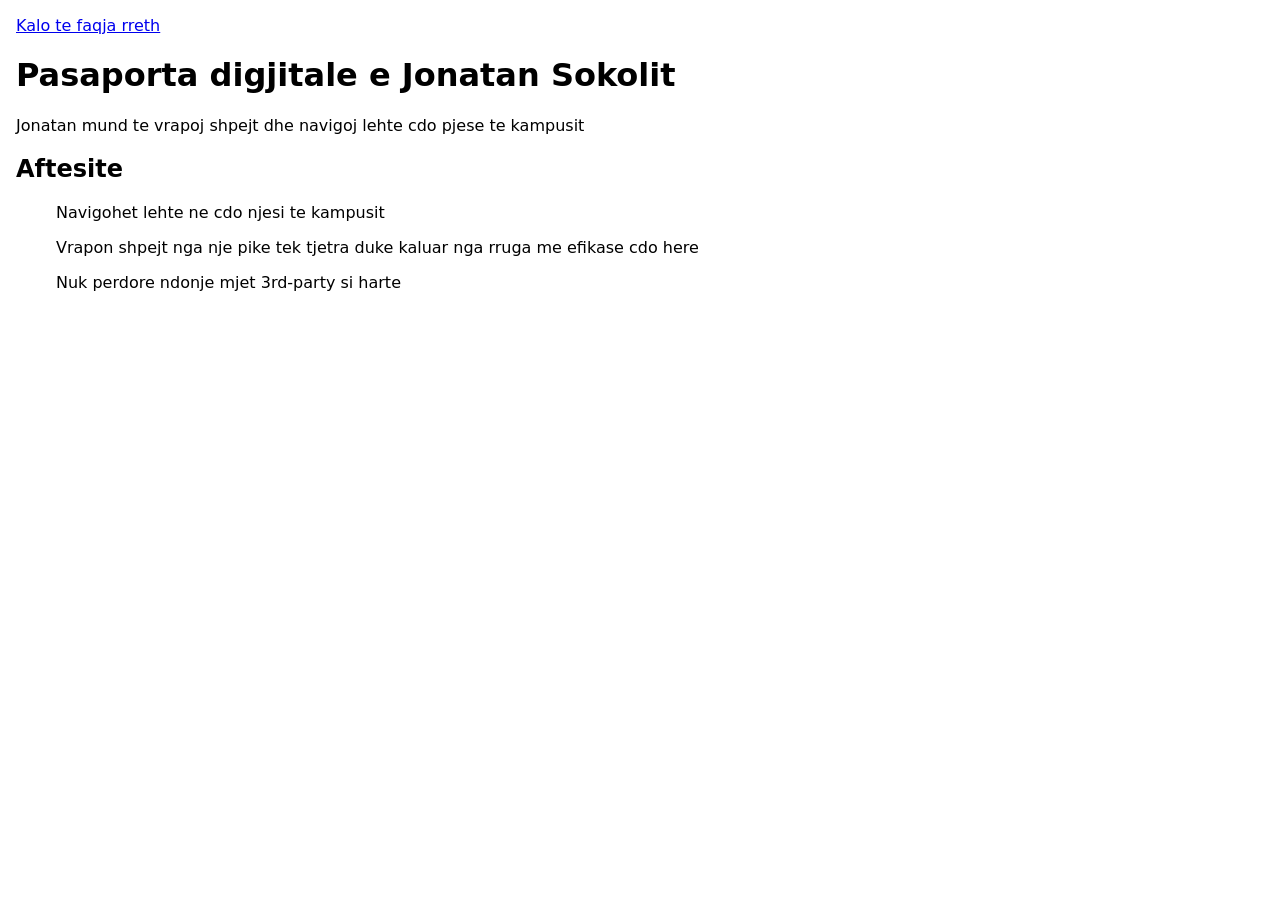
<file: JavaI/index.html>
<!doctype html>
<html lang="sq">
  <head>
    <meta charset="UTF-8" />
    <meta name="viewport" content="width=device-width, initial-scale=1" />
    <title>Pasaporta digjitale e Jonatan Sokolit</title>
    <link rel="stylesheet" href="style.css" />
  </head>
  <body>
    <a href="rreth.html">Kalo te faqja rreth</a>
    <header>
      <h1>Pasaporta digjitale e Jonatan Sokolit</h1>
      <p>Jonatan mund te vrapoj shpejt dhe navigoj lehte cdo pjese te kampusit</p>
      <h2>Aftesite</h2>
      <ul>
        <p>Navigohet lehte ne cdo njesi te kampusit</p>
        <p>Vrapon shpejt nga nje pike tek tjetra duke kaluar nga rruga me efikase cdo here</p>
        <p>Nuk perdore ndonje mjet 3rd-party si harte</p>
      </ul>
    </header>
    <main id="main">
      <h1></h1>
    </main>
  </body>
</html>
</file>
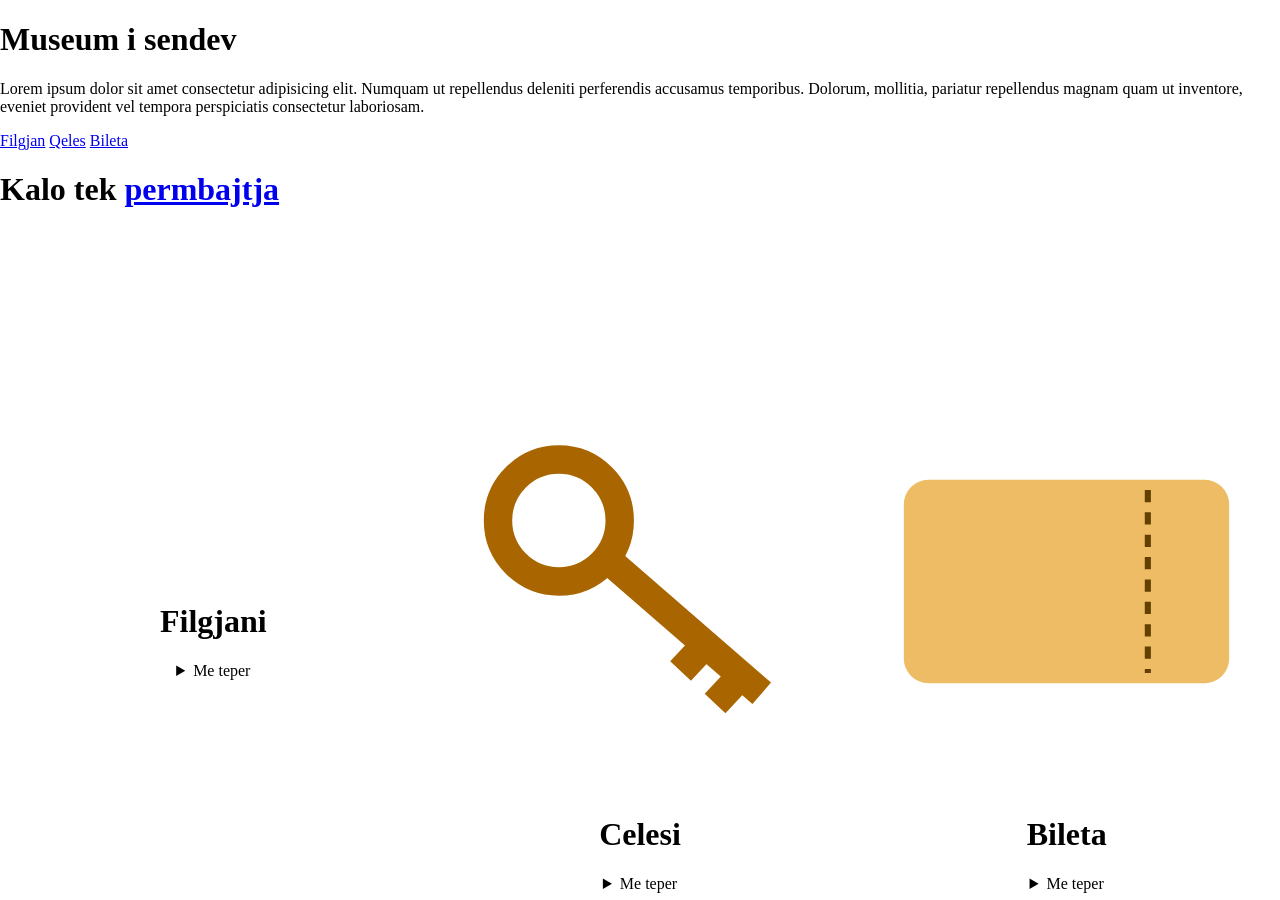
<file: JavaII/index.html>
<!doctype html>
<html lang="sq">
  <head>
    <meta charset="UTF-8" />
    <meta name="viewport" content="width=device-width, initial-scale=1" />
    <title>Museum</title>
    <link rel="stylesheet" href="style.css" />
  </head>
  <body>
    <h1>Museum i sendev</h1>
     <p>Lorem ipsum dolor sit amet consectetur adipisicing elit. Numquam ut repellendus deleniti perferendis accusamus temporibus. Dolorum, mollitia, pariatur repellendus magnam quam ut inventore, eveniet provident vel tempora perspiciatis consectetur laboriosam.</p>
    
    <header>
      <a href="#filxhani">Filgjan</a>
      <a href="#qeles">Qeles</a>
      <a href="#bileta">Bileta</a>
    </header>
   <main>
      <h1>Kalo tek <a href="#permbajta">permbajtja</a></h1>
      <div id="permbajtja">
            <div id="filxhani>
                <img src="filxhani.svg">
                <h1>Filgjani</h1>
                <details>
                <summary>Me teper</summary>
                    <p>Filgjani eshte i perbere nga nje material. Mund te mbushet me lengje te ndryshme, si dhe temperature te ndryshme</p>
                </details>
            </div>
            <div id="qeles">
                <img src="celesi.svg">
                <h1>Celesi</h1>
                <details>
                <summary>Me teper</summary>
                    <p>Celesi mund te hap dyert me drynin e pershtatshem</p>
                </details>
            </div>
            <div id="bileta">
                <img src="bileta.svg">
                <h1>Bileta</h1>
                <details>
                <summary>Me teper</summary>
                    <p>Bileta eshte thjeshte nje leter pavlere</p>
                </details>
            </div>
      </div>
    </main>
  </body>
</html>
</file>
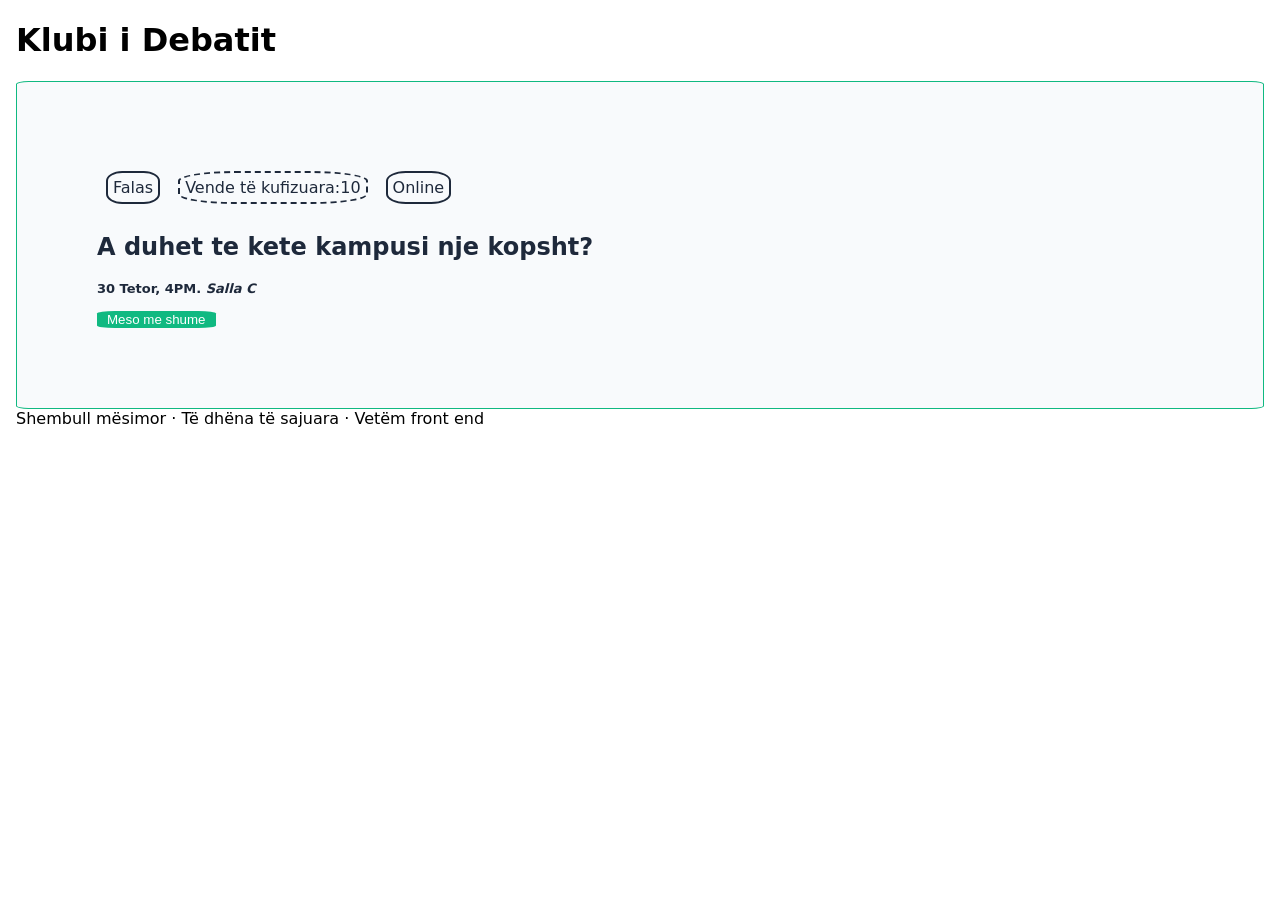
<file: JavaIII/index.html>
<!doctype html>
<html lang="sq">
  <head>
    <meta charset="UTF-8" />
    <meta name="viewport" content="width=device-width, initial-scale=1" />
    <title>Klubi i Debatit</title>
    <link rel="stylesheet" href="style.css" />
  </head>
  <body>
    <header>
      <h1>Klubi i Debatit</h1>
    </header>
    <main id="main">
      <article id="poster">
        <div id="tiketa">
          <p id="generic">Falas</p>
          <p id="special">Vende të kufizuara:10</p>
          <p id="generic">Online</p>
        </div>
        <h2>A duhet te kete kampusi nje kopsht?</h2>
        <p id="event-info">30 Tetor, 4PM. <em>Salla C</em></p>
        <button>Meso me shume</button>
      </article>
    </main>
    <footer>Shembull mësimor · Të dhëna të sajuara · Vetëm front end</footer>
  </body>
</html>
</file>
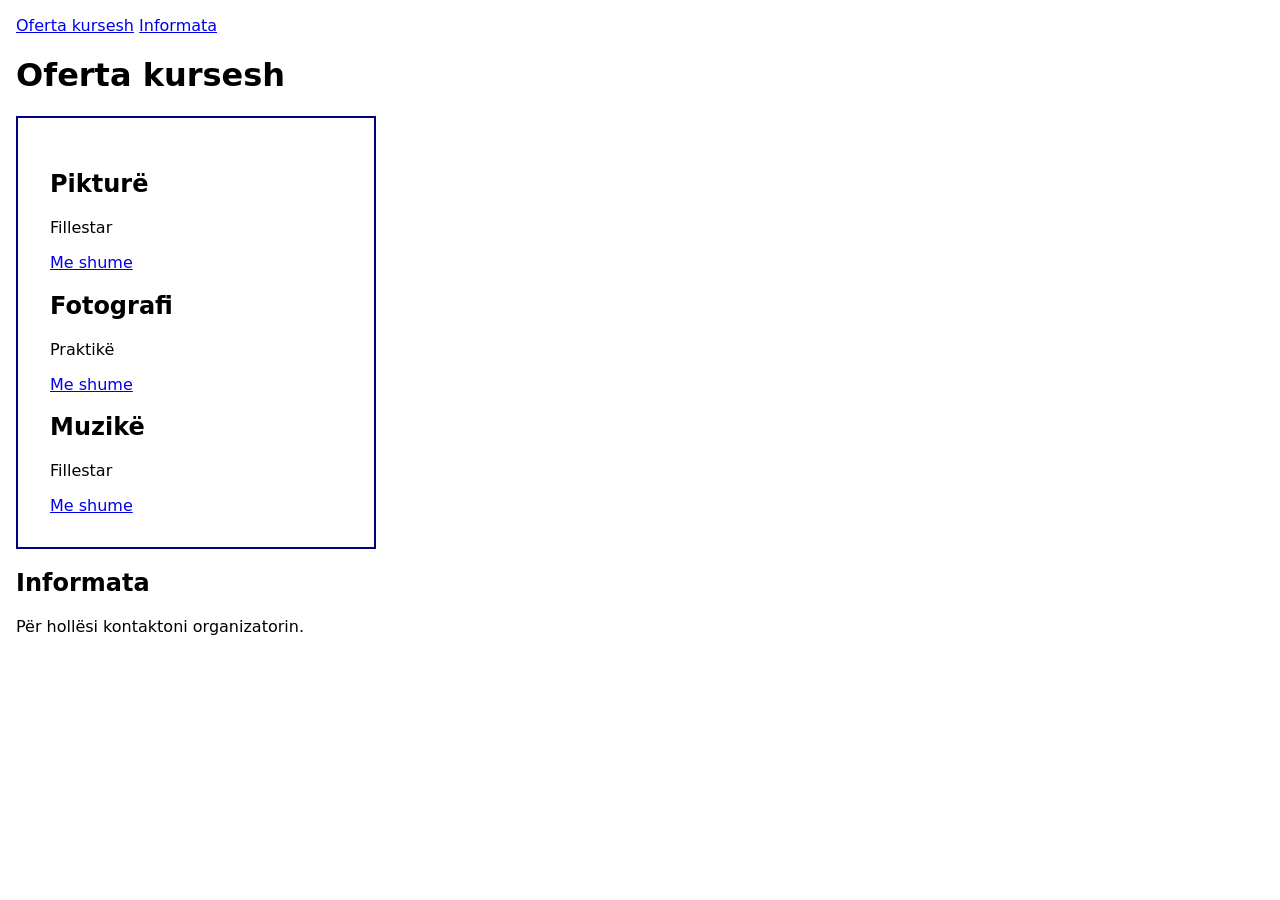
<file: ProvaI/index.html>
<!doctype html>
<html lang="sq">
<head>
  <meta charset="UTF-8">
  <meta name="viewport" content="width=device-width,initial-scale=1">
  <title>Oferta kursesh</title>
  <link rel="stylesheet" href="style.css">
</head>
<body>
  <nav id="menu"><a href="#kurset">Oferta kursesh</a> <a href="#regjistrimi">Informata</a></nav>
  <main>
    <h1>Oferta kursesh</h1>
    <section id="kurset" class="offers" aria-label="Oferta kursesh">
      <article>
        <h2>Pikturë </h2>
        <p id="paragraf">Fillestar</p>
        <a href="#regjistrimi">Me shume</a>
      </article>
      <article>
        <h2>Fotografi</h2>
        <p>Praktikë</p>
        <a href="#regjistrimi">Me shume</a>
      </article>
      <article>
        <h2>Muzikë</h2>
        <p>Fillestar</p>
        <a href="#regjistrimi">Me shume</a>
      </article>
    </section>
    <section id="regjistrimi">
      <h2>Informata</h2>
      <p>Për hollësi kontaktoni organizatorin.</p>
    </section>
  </main>
</body>
</html>
</file>
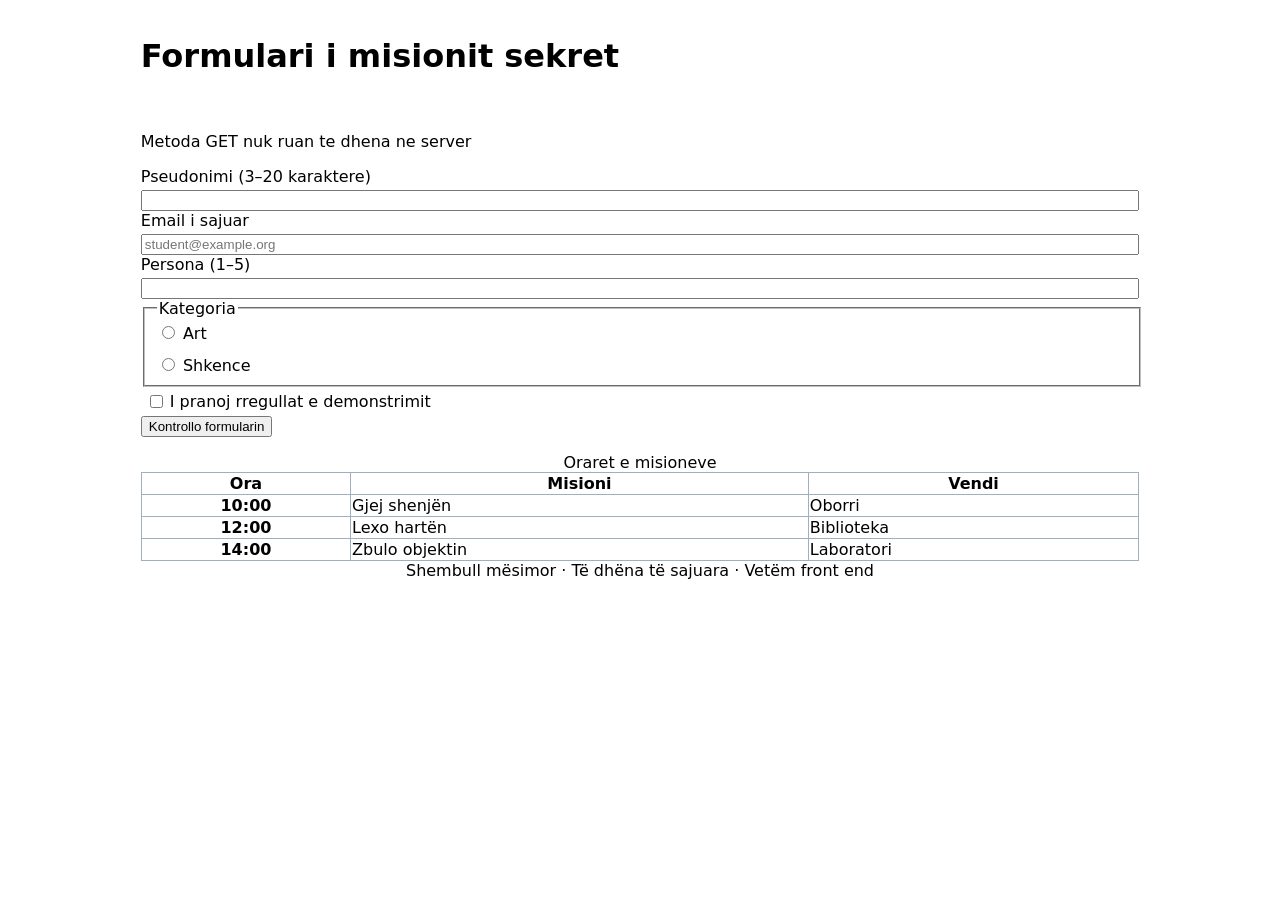
<file: JavaV/Fillimi_JavaV/Fillimi/index.html>
<!doctype html>
<html lang="sq">
  <head>
    <meta charset="UTF-8" />
    <meta name="viewport" content="width=device-width, initial-scale=1" />
    <title>Formulari i misionit sekret</title>
    <link rel="stylesheet" href="style.css" />
  </head>
  <body>
    <header>
      <h1>Formulari i misionit sekret</h1>
    </header>
    <main id="main">
      <br>
      <p>Metoda GET nuk ruan te dhena ne server</p>
      <form id="mission-form" action="pranuar.html" method="get">
      <div class="field">
        <label for="pseudonim">Pseudonimi (3–20 karaktere)</label>
        <input type="text" id="pseudonim" name="pseudonim" minlength="3" maxlength="20" required>
      </div>

      <div class="field">
        <label for="email">Email i sajuar</label>
        <input type="email" id="email" name="email" placeholder="student@example.org" required>
      </div>

      <div class="field">
        <label for="persona">Persona (1–5)</label>
        <input type="number" id="persona" name="persona" min="1" max="5" required>
      </div>

      <fieldset>
        <legend>Kategoria</legend>
        <div>
          <input type="radio" id="art" name="category" value="art" required>
          <label for="art">Art</label>
        </div>
        <div>
          <input type="radio" id="science" name="category" value="shkence">
          <label for="science">Shkence</label>
        </div>
      </fieldset>

      <div class="field" id="check">
        <input type="checkbox" id="rules" name="rules" required>
        <label for="rules">I pranoj rregullat e demonstrimit</label>
      </div>

      <button type="submit">Kontrollo formularin</button>
    </form>

    <table>
      <caption>Oraret e misioneve</caption>
      <thead>
        <tr>
          <th scope="col">Ora</th>
          <th scope="col">Misioni</th>
          <th scope="col">Vendi</th>
        </tr>
      </thead>
      <tbody>
        <tr>
          <th scope="row">10:00</th>
          <td>Gjej shenjën</td>
          <td>Oborri</td>
        </tr>
        <tr>
          <th scope="row">12:00</th>
          <td>Lexo hartën</td>
          <td>Biblioteka</td>
        </tr>
        <tr>
          <th scope="row">14:00</th>
          <td>Zbulo objektin</td>
          <td>Laboratori</td>
        </tr>
      </tbody>
    </table>
    </main>
    <footer>Shembull mësimor · Të dhëna të sajuara · Vetëm front end</footer>
  </body>
</html>
</file>
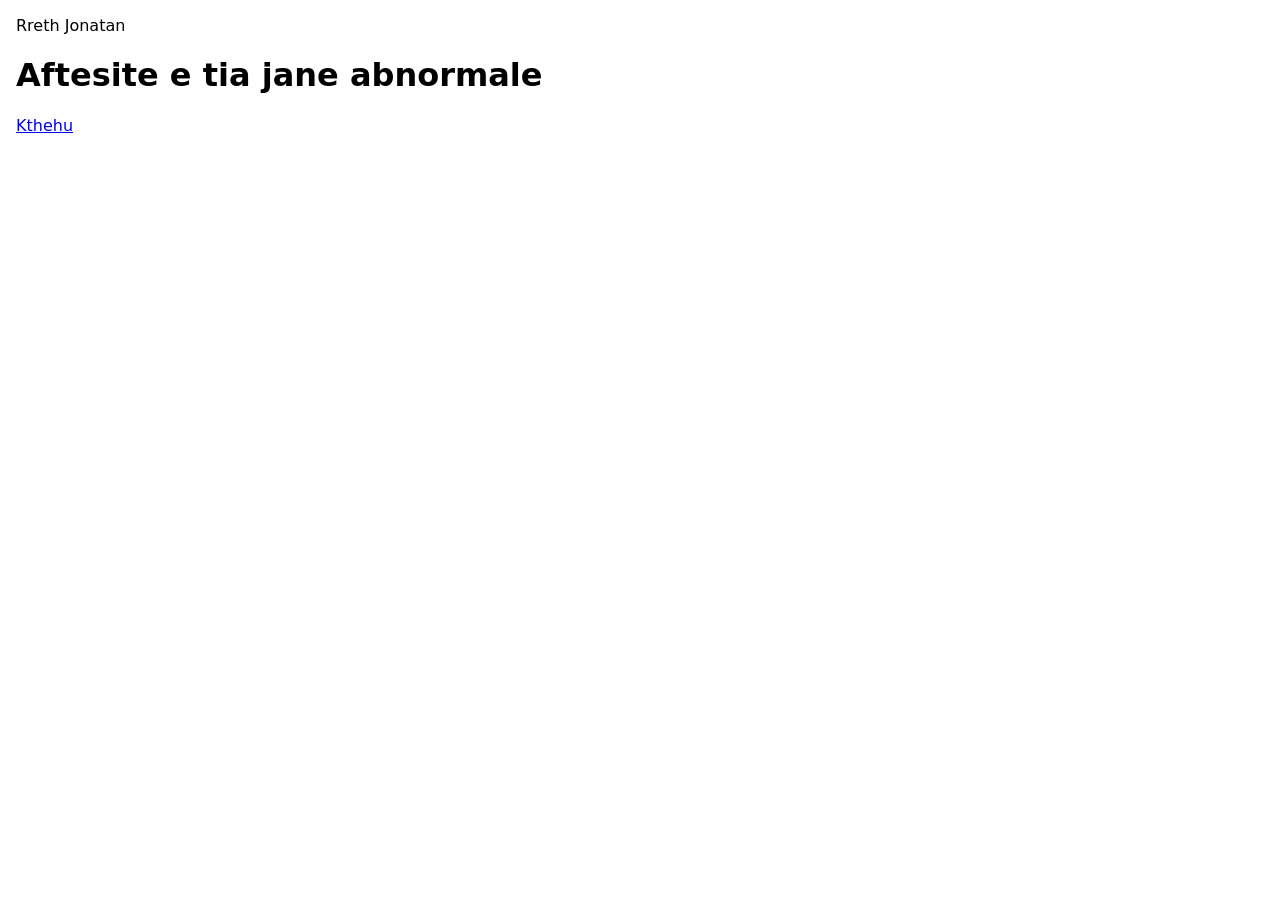
<file: JavaI/rreth.html>
<!doctype html>
<html lang="sq">
  <head>
    <meta charset="UTF-8" />
    <meta name="viewport" content="width=device-width, initial-scale=1" />
    <title>Faqja rreth</title>
    <link rel="stylesheet" href="style.css" />
  </head>
  <body>
    <header>Rreth Jonatan</header>
    <h1>
        Aftesite e tia jane abnormale
    </h1>
    <a href="index.html">Kthehu</a>
  </body>
</html>
</file>
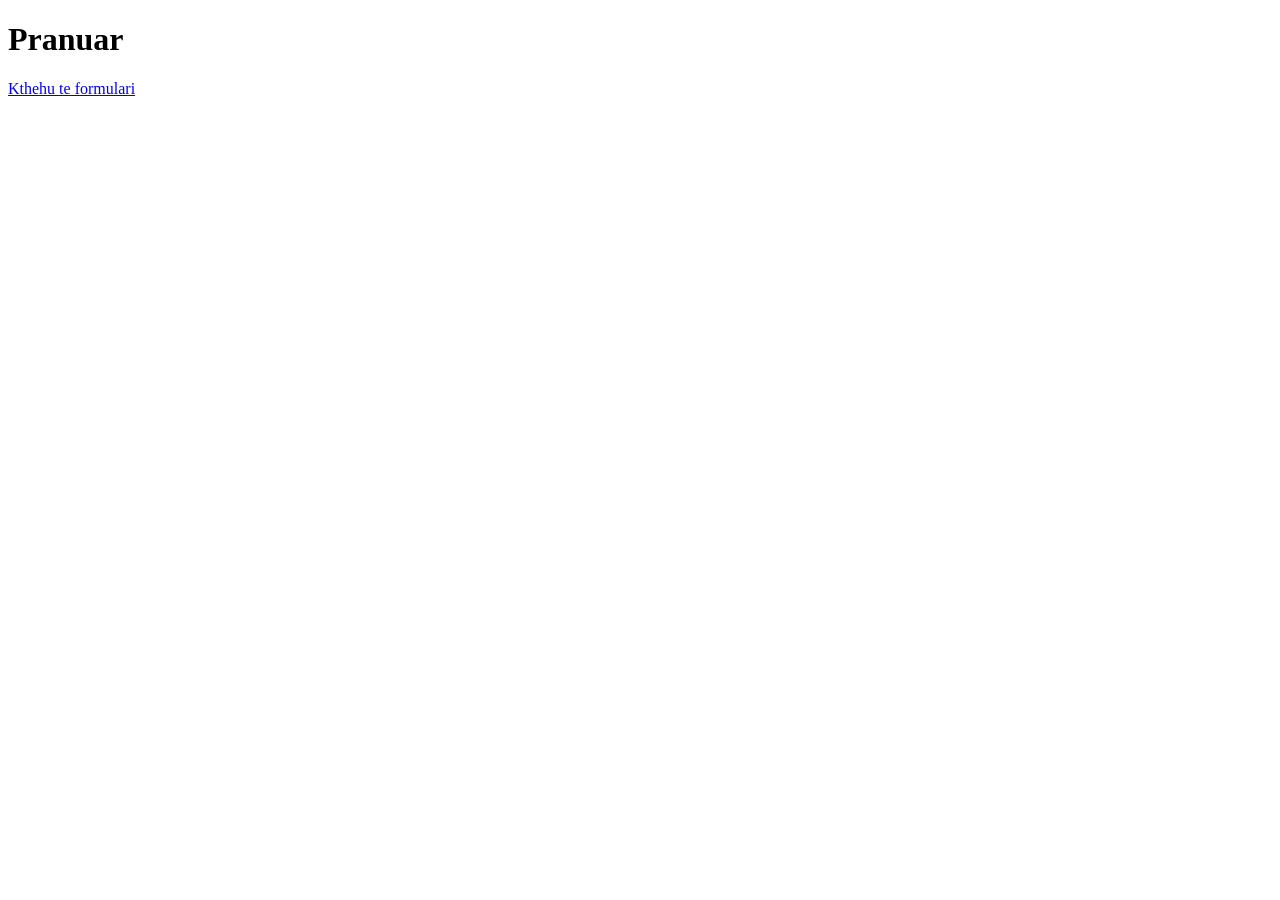
<file: JavaV/Fillimi_JavaV/Fillimi/pranuar.html>
<!DOCTYPE html>
<html lang="sq">
<head>
  <meta charset="UTF-8">
  <meta name="viewport" content="width=device-width, initial-scale=1">
  <title>Pranuar</title>
</head>
<body>
  <main>
    <h1>Pranuar</h1>
    <p><a href="index.html">Kthehu te formulari</a></p>
  </main>
</body>
</html>
</file>
<file: JavaI/style.css>
/* Shkruaj stilin tënd. */
* {
  box-sizing: border-box;
}
body {
  font-family: system-ui, sans-serif;
  margin: 1rem;
}
</file>
<file: JavaII/style.css>
* {
  box-sizing: border-box;
}

body {
  margin: 0;
}

#permbajtja {
  margin-top:10em;
  width: 100vw;
  display: flex;
  flex-direction: row;
  justify-content: space-around;
  align-items: center;
}

#permbajtja > div {
  flex: 1;
  min-width: 0;          /* lets the flex items shrink with the window */
  text-align: center;
}

#permbajtja img {
  width: 100%;           /* image follows the width of its div */
  max-width: 100%;
  height: auto;          /* keeps the aspect ratio */
  display: block;
}
</file>
<file: JavaIII/style.css>
/*
Qasja korrekte ne emrin e id behet permes #, kurse . kur perdorim class="poster";
Po ashtu ngjyra e tekstit dhe prapavijes eshte e njejte qe e ben te pamundur leximin e tekstit;
#poster {
  color: white;
  background: white;
  width: 700px;
  padding: 80px;
}
.poster {
  color: #17263c;
  width: 100%;
}
*/
:root {
  --secondary-color: #10b981;
  --bg-color: #f8fafc;
  --text-dark: #1e293b;
}
* {
  box-sizing: border-box;
}
body {
  font-family: system-ui, sans-serif;
  margin: 1rem;
}
#poster {
  color: var(--text-dark);
  background: var(--bg-color);
  border: 1px solid var(--secondary-color);
  border-radius: 1%;
  width: 360px;
  padding: 80px;
  width: 100%;
}
#tiketa {
  justify-content: left;
  align-items: center;
  display: flex;
  flex-direction: row;
}
button {
  color: white;
  background-color: var(--secondary-color);
  border-width: 0;
  border-radius: 15%;
  padding-left: 10px;
  padding-right: 10px;
}
button:hover {
  background-color: var(--text-dark);
  text-decoration: underline;
}
button:focus-visible {
  /* Provide a prominent, accessible ring specifically for keyboard users */
  outline: 3px solid #0066cc;
}

#event-info {
  margin-top:0em;
  font-weight: bold;
  font-size: small;
}
#generic {
  margin: 9px;
  border: 2px solid var(--text-dark);
  padding-top: 5px;
  padding: 5px;
  padding-bottom: 5px;
  border-radius: 30%;
}
#special{
  margin: 9px;
  border: 2px dashed var(--text-dark);
  padding-top: 5px;
  padding: 5px;
  padding-bottom: 5px;
  border-radius: 30%;
}
</file>
<file: ProvaI/style.css>
body { 
    font-family: system-ui, sans-serif; 
    margin: 1rem; 
    box-sizing: border-box; 
    width: 360px;
}
.offers { 
    width: 100%; 
    padding: 2rem; 
    border: 2px solid navy; 
    box-sizing: border-box; 

}
a:focus { 
    outline: 3px solid #0066cc;
}
.offers > p {
    width: 100%; 
    box-sizing: border-box; 
    overflow-wrap: break-word;
}
</file>
<file: JavaV/Fillimi_JavaV/Fillimi/style.css>
/* Shkruaj stilin tënd. */
* {
  box-sizing: border-box;
}
body {
  font-family: system-ui, sans-serif;
  margin: 1rem;
  display: grid;
  justify-items: center;
}
header,
main {
  width: 80%;
}
.mission-form {
  display: grid;
  gap: 1rem;
  justify-items: start;
}
.field {
  display: grid;
  gap: 0.25rem;
}
#check {
  display: flex;
  margin: 5px;
}
fieldset {
  display: grid;
  gap: 0.75rem;
  width: 100%;
  box-sizing: border-box;
}
table {
  width: 100%;
  margin-top: 1rem;
  border-collapse: collapse;
}
table,
th,
td {
  border: 1px solid #a0aec0;
}
caption {
  text-align: center;
}
</file>
